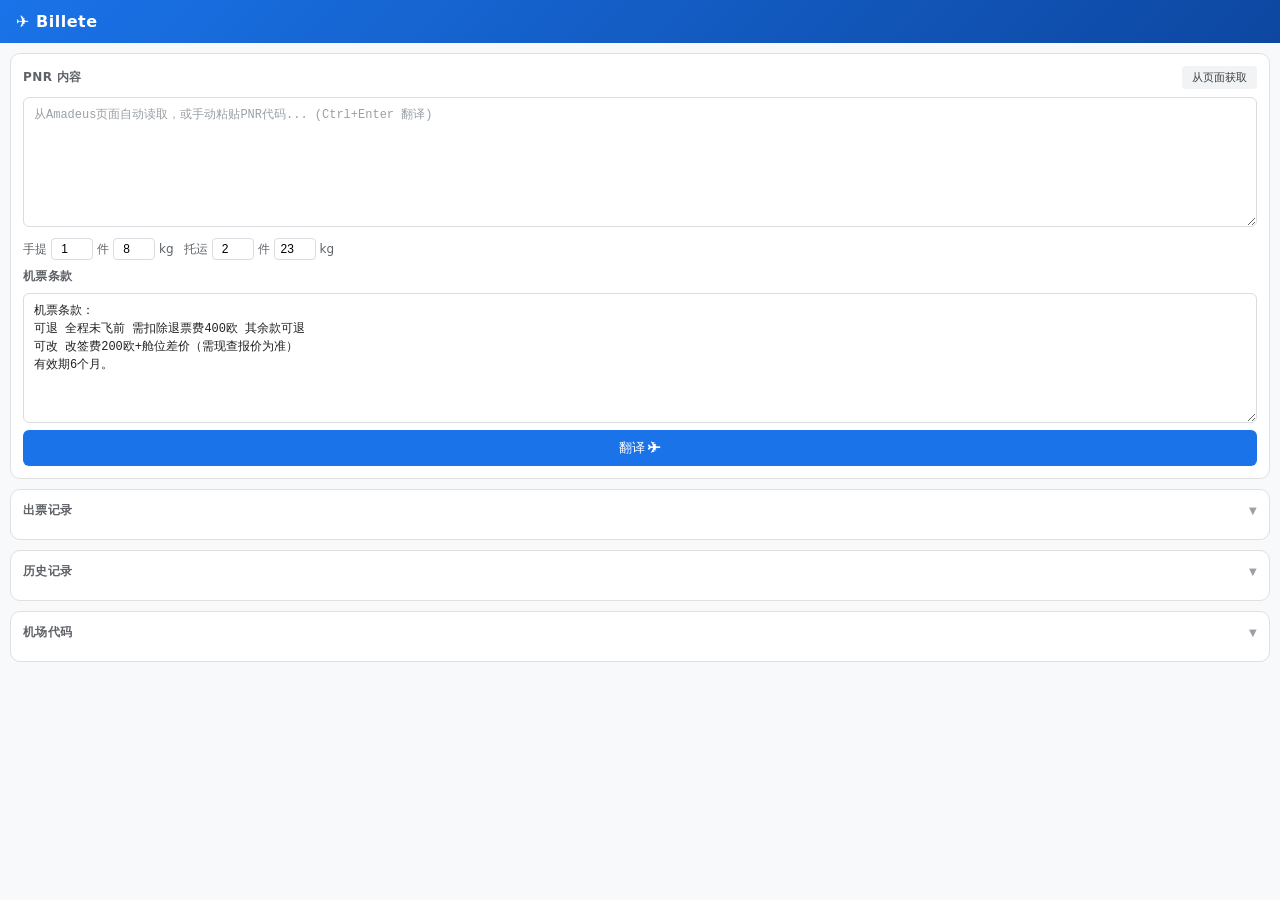
<file: chrome-extension/sidepanel.html>
<!DOCTYPE html>
<html lang="zh-CN">
<head>
  <meta charset="UTF-8">
  <title>Billete 翻译助手</title>
  <link rel="stylesheet" href="sidepanel.css">
</head>
<body>
  <div id="app">
    <!-- Header -->
    <header>
      <div class="logo">✈ Billete</div>
    </header>

    <!-- Input Area -->
    <div class="section">
      <div class="section-header">
        <span>PNR 内容</span>
        <button id="getFromPageBtn" class="btn-sm">从页面获取</button>
      </div>
      <textarea id="pnrInput" placeholder="从Amadeus页面自动读取，或手动粘贴PNR代码... (Ctrl+Enter 翻译)"></textarea>
      <div class="luggage-row">
        <label>手提 <input id="handCount" type="number" value="1" min="0" max="9" style="width:42px">件
          <input id="handWeight" type="number" value="8" min="0" max="99" style="width:42px">kg
        </label>
        <label>托运 <input id="packCount" type="number" value="2" min="0" max="9" style="width:42px">件
          <input id="packWeight" type="number" value="23" min="0" max="99" style="width:42px">kg
        </label>
      </div>
      <div class="terms-section">
        <div class="section-header">
          <span>机票条款</span>
        </div>
        <textarea id="termInput">机票条款：
可退 全程未飞前 需扣除退票费400欧 其余款可退
可改 改签费200欧+舱位差价（需现查报价为准）
有效期6个月。</textarea>
      </div>
      <button id="translateBtn" class="btn-primary full-width">翻译 ✈</button>
    </div>

    <!-- Result Area -->
    <div class="section" id="resultSection" style="display:none">
      <div class="section-header">
        <span>翻译结果</span>
        <div style="display:flex;gap:6px">
          <button id="imgBtn" class="btn-sm">生成图片</button>
          <button id="copyBtn" class="btn-sm">复制</button>
        </div>
      </div>
      <div id="resultBox" class="result-box"></div>
    </div>

    <!-- Ticket Tracker -->
    <div class="section" id="ticketSection">
      <div class="section-header" style="cursor:pointer" id="ticketToggle">
        <span>出票记录 <span id="ticketBadge" class="ticket-badge" style="display:none"></span></span>
        <div style="display:flex;gap:6px;align-items:center">
          <button id="clearTicketsBtn" class="btn-sm" style="display:none">清空</button>
          <span id="ticketArrow" style="font-size:10px;color:#9aa0a6">▼</span>
        </div>
      </div>
      <div id="ticketPanel" style="display:none">
        <div class="ticket-tabs">
          <button class="ticket-tab active" data-filter="pending">未起飞</button>
          <button class="ticket-tab" data-filter="all">全部</button>
        </div>
        <div id="ticketSummary" class="ticket-summary" style="display:none"></div>
        <div id="ticketList"></div>
      </div>
    </div>

    <!-- History Area -->
    <div class="section" id="historySection">
      <div class="section-header" style="cursor:pointer" id="historyToggle">
        <span>历史记录</span>
        <div style="display:flex;gap:6px;align-items:center">
          <button id="clearHistoryBtn" class="btn-sm" style="display:none">清空</button>
          <span id="historyArrow" style="font-size:10px;color:#9aa0a6">▼</span>
        </div>
      </div>
      <div id="historyList" style="display:none"></div>
    </div>

    <!-- Airport Code Management -->
    <div class="section" id="airportSection">
      <div class="section-header" style="cursor:pointer" id="airportToggle">
        <span>机场代码</span>
        <span id="airportArrow" style="font-size:10px;color:#9aa0a6">▼</span>
      </div>
      <div id="airportPanel" style="display:none">
        <div style="display:flex;gap:6px;margin-bottom:8px">
          <input id="airportSearch" type="text" placeholder="搜索代码或名称..." style="flex:1;border:1px solid #dadce0;border-radius:4px;padding:5px 8px;font-size:12px;outline:none">
        </div>
        <div id="airportList" class="airport-list"></div>
        <div style="margin-top:10px;border-top:1px solid #e0e0e0;padding-top:10px">
          <div style="font-size:11px;font-weight:600;color:#5f6368;margin-bottom:6px">添加/修改</div>
          <div style="display:flex;gap:6px;align-items:center">
            <input id="airportCode" type="text" placeholder="代码(如FOC)" maxlength="3" style="width:72px;border:1px solid #dadce0;border-radius:4px;padding:5px 8px;font-size:12px;outline:none;text-transform:uppercase">
            <input id="airportName" type="text" placeholder="中文名(如福州长乐)" style="flex:1;border:1px solid #dadce0;border-radius:4px;padding:5px 8px;font-size:12px;outline:none">
            <button id="saveAirportBtn" class="btn-sm" style="white-space:nowrap">保存</button>
          </div>
        </div>
      </div>
    </div>

    <!-- Error -->
    <div id="errorBox" class="error-box hidden"></div>

    <!-- Bottom padding -->
    <div style="height:16px"></div>
  </div>

  <script src="logic.js"></script>
  <script src="sidepanel.js"></script>
</body>
</html>
</file>
<file: chrome-extension/sidepanel.css>
* {
  box-sizing: border-box;
  margin: 0;
  padding: 0;
}

body {
  font-family: system-ui, -apple-system, '微软雅黑', sans-serif;
  font-size: 13px;
  background: #f8f9fa;
  color: #202124;
  min-width: 300px;
}

#app {
  display: flex;
  flex-direction: column;
  height: 100vh;
  overflow-y: auto;
}

/* ── Header ── */
header {
  background: linear-gradient(135deg, #1a73e8, #0d47a1);
  color: #fff;
  padding: 12px 16px;
  display: flex;
  align-items: center;
  flex-shrink: 0;
}

.logo {
  font-size: 16px;
  font-weight: 600;
  letter-spacing: 0.5px;
}

.icon-btn {
  background: rgba(255,255,255,0.2);
  border: none;
  color: #fff;
  width: 28px;
  height: 28px;
  border-radius: 50%;
  cursor: pointer;
  font-size: 14px;
  display: flex;
  align-items: center;
  justify-content: center;
  transition: background 0.2s;
}
.icon-btn:hover { background: rgba(255,255,255,0.35); }

/* ── Settings Panel ── */
.settings-panel {
  background: #fff;
  border-bottom: 1px solid #e0e0e0;
  padding: 14px 16px;
  display: flex;
  flex-direction: column;
  gap: 10px;
}
.settings-panel h3 {
  font-size: 13px;
  font-weight: 600;
  color: #5f6368;
  margin-bottom: 4px;
}
.settings-panel label {
  display: flex;
  flex-direction: column;
  gap: 4px;
  font-size: 12px;
  color: #5f6368;
  font-weight: 500;
}
.settings-panel input {
  border: 1px solid #dadce0;
  border-radius: 6px;
  padding: 7px 10px;
  font-size: 13px;
  outline: none;
  transition: border-color 0.2s;
}
.settings-panel input:focus { border-color: #1a73e8; }

.settings-actions {
  display: flex;
  gap: 8px;
}
.status-msg {
  font-size: 12px;
  min-height: 16px;
}
.status-msg.ok { color: #34a853; }
.status-msg.err { color: #ea4335; }

/* ── Sections ── */
.section {
  background: #fff;
  margin: 10px 10px 0;
  border-radius: 10px;
  padding: 12px;
  border: 1px solid #e0e0e0;
}

.section-header {
  display: flex;
  justify-content: space-between;
  align-items: center;
  margin-bottom: 8px;
  font-weight: 600;
  font-size: 12px;
  color: #5f6368;
  text-transform: uppercase;
  letter-spacing: 0.4px;
}

/* ── Textarea ── */
#pnrInput {
  width: 100%;
  height: 130px;
  border: 1px solid #dadce0;
  border-radius: 6px;
  padding: 8px 10px;
  font-size: 12px;
  font-family: 'Courier New', monospace;
  resize: vertical;
  outline: none;
  color: #202124;
  line-height: 1.5;
  transition: border-color 0.2s;
}
#pnrInput:focus { border-color: #1a73e8; }
#pnrInput::placeholder { color: #9aa0a6; }

/* ── Textarea ── */
#termInput {
  width: 100%;
  height: 130px;
  border: 1px solid #dadce0;
  border-radius: 6px;
  padding: 8px 10px;
  font-size: 12px;
  font-family: 'Courier New', monospace;
  resize: vertical;
  outline: none;
  color: #202124;
  line-height: 1.5;
  transition: border-color 0.2s;
}
#termInput:focus { border-color: #1a73e8; }
#termInput::placeholder { color: #9aa0a6; }


/* ── Luggage Row ── */
.luggage-row {
  display: flex;
  gap: 10px;
  margin: 8px 0;
  flex-wrap: wrap;
}
.luggage-row label {
  display: flex;
  align-items: center;
  gap: 4px;
  font-size: 12px;
  color: #5f6368;
}
.luggage-row input[type=number] {
  border: 1px solid #dadce0;
  border-radius: 4px;
  padding: 3px 6px;
  font-size: 12px;
  text-align: center;
  outline: none;
}
.luggage-row input[type=number]:focus { border-color: #1a73e8; }

/* ── Buttons ── */
.btn-primary {
  background: #1a73e8;
  color: #fff;
  border: none;
  border-radius: 6px;
  padding: 9px 16px;
  cursor: pointer;
  font-size: 13px;
  font-weight: 500;
  transition: background 0.2s, transform 0.1s;
}
.btn-primary:hover { background: #1557b0; }
.btn-primary:active { transform: scale(0.98); }
.btn-primary:disabled { background: #9aa0a6; cursor: not-allowed; }

.btn-secondary {
  background: #fff;
  color: #1a73e8;
  border: 1px solid #dadce0;
  border-radius: 6px;
  padding: 8px 14px;
  cursor: pointer;
  font-size: 13px;
  font-weight: 500;
  transition: background 0.2s;
}
.btn-secondary:hover { background: #f1f3f4; }

.btn-sm {
  background: #f1f3f4;
  color: #3c4043;
  border: none;
  border-radius: 4px;
  padding: 4px 10px;
  cursor: pointer;
  font-size: 11px;
  font-weight: 500;
  transition: background 0.2s;
}
.btn-sm:hover { background: #e0e0e0; }

.full-width { width: 100%; margin-top: 4px; }

/* ── Loading ── */
.loading {
  display: flex;
  align-items: center;
  justify-content: center;
  gap: 10px;
  padding: 20px;
  color: #5f6368;
}
.spinner {
  width: 20px;
  height: 20px;
  border: 2px solid #e0e0e0;
  border-top-color: #1a73e8;
  border-radius: 50%;
  animation: spin 0.8s linear infinite;
}
@keyframes spin { to { transform: rotate(360deg); } }

/* ── Result Box ── */
.result-box {
  background: #f8f9fa;
  border: 1px solid #e0e0e0;
  border-radius: 6px;
  padding: 10px 12px;
  font-size: 13px;
  line-height: 1.8;
  white-space: pre-wrap;
  word-break: break-word;
  max-height: 400px;
  overflow-y: auto;
  color: #202124;
  font-family: '微软雅黑', system-ui, sans-serif;
}

/* ── Error Box ── */
.error-box {
  background: #fce8e6;
  border: 1px solid #f5c6c4;
  border-radius: 6px;
  color: #c62828;
  padding: 10px 12px;
  margin: 10px;
  font-size: 12px;
  line-height: 1.5;
}

/* ── Ticket Tracker ── */
.ticket-badge {
  background: #34a853;
  color: #fff;
  border-radius: 10px;
  padding: 1px 7px;
  font-size: 10px;
  font-weight: 700;
  margin-left: 4px;
  vertical-align: middle;
}
.ticket-summary {
  background: #e8f5e9;
  border-radius: 6px;
  padding: 8px 10px;
  margin-bottom: 8px;
  font-size: 12px;
  color: #2e7d32;
  font-weight: 600;
}
.ticket-item {
  border: 1px solid #e0e0e0;
  border-radius: 6px;
  padding: 8px 10px;
  margin-bottom: 6px;
  background: #fff;
  font-size: 12px;
}
.ticket-item:last-child { margin-bottom: 0; }
.ticket-num {
  font-family: 'Courier New', monospace;
  font-size: 12px;
  font-weight: 700;
  color: #1a73e8;
  letter-spacing: 0.5px;
}
.ticket-pax {
  font-weight: 600;
  color: #202124;
  margin-top: 2px;
}
.ticket-meta {
  color: #9aa0a6;
  font-size: 11px;
  margin-top: 3px;
}
.ticket-amount {
  font-weight: 700;
  color: #34a853;
}
.ticket-tabs {
  display: flex;
  gap: 6px;
  margin-bottom: 10px;
}
.ticket-tab {
  flex: 1;
  border: 1px solid #dadce0;
  border-radius: 6px;
  padding: 5px 0;
  font-size: 12px;
  font-weight: 500;
  cursor: pointer;
  background: #f1f3f4;
  color: #5f6368;
  transition: all 0.15s;
}
.ticket-tab.active {
  background: #1a73e8;
  color: #fff;
  border-color: #1a73e8;
}
.ticket-dep {
  color: #1a73e8;
  font-size: 11px;
  margin-top: 2px;
}

/* ── History Items ── */
.history-item {
  padding: 8px 0;
  border-bottom: 1px solid #f1f3f4;
}
.history-item:last-child { border-bottom: none; }
.history-preview {
  font-size: 12px;
  color: #202124;
  white-space: nowrap;
  overflow: hidden;
  text-overflow: ellipsis;
}
.history-meta {
  font-size: 11px;
  color: #9aa0a6;
  margin-top: 2px;
}

/* ── Airport Items ── */
.airport-list {
  max-height: 160px;
  overflow-y: auto;
  margin-bottom: 4px;
}
.airport-item {
  display: flex;
  align-items: center;
  gap: 6px;
  padding: 5px 0;
  border-bottom: 1px solid #f1f3f4;
  font-size: 12px;
}
.airport-item:last-child { border-bottom: none; }
.airport-code-tag {
  background: #e8f0fe;
  color: #1a73e8;
  border-radius: 3px;
  padding: 1px 5px;
  font-weight: 600;
  font-size: 11px;
  flex-shrink: 0;
}
.airport-name-text {
  color: #202124;
  flex: 1;
  overflow: hidden;
  text-overflow: ellipsis;
  white-space: nowrap;
}

/* ── Utilities ── */
.hidden { display: none !important; }
</file>
